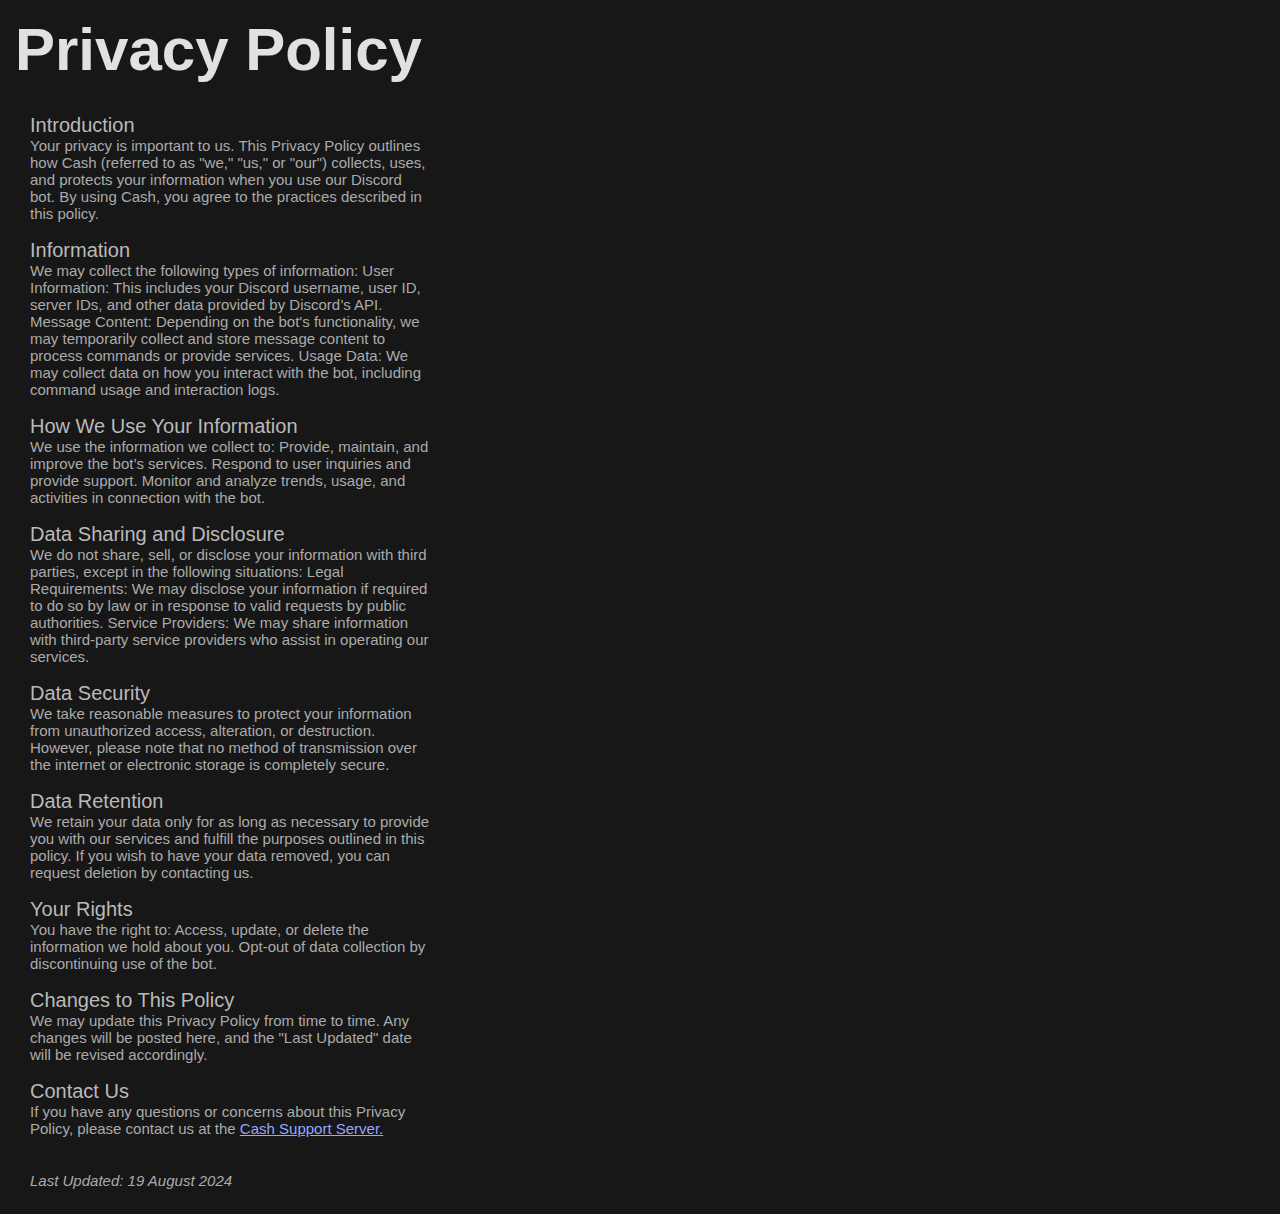
<file: pages/privacy_policy.html>
<!DOCTYPE html>
<html lang="en">
  <head>
    <meta charset="UTF-8" />
    <meta name="viewport" content="width=device-width, initial-scale=1.0" />
    <meta property="og:title" content="privacy policy" />
    <meta
      property="og:url"
      content="https://pupxrl.github.io/cash-webpage/privacy_policy"
    />
    <link rel="icon" href="../images/white.ico" type="image/x-icon" />
    <link rel="stylesheet" href="../css/pages.css" />
    <title>Privacy Policy</title>
  </head>
  <body>
    <section class="placeholder">
      <article class="left-place">
        <h2>Privacy Policy</h2>
        <p>
          <span>Introduction</span>
          <br />
          Your privacy is important to us. This Privacy Policy outlines how Cash
          (referred to as "we," "us," or "our") collects, uses, and protects
          your information when you use our Discord bot. By using Cash, you
          agree to the practices described in this policy.
          <br />
          <br />
          <span>Information</span>
          <br />
          We may collect the following types of information: User
          Information: This includes your Discord username, user ID, server IDs,
          and other data provided by Discord’s API. Message Content: Depending
          on the bot's functionality, we may temporarily collect and store
          message content to process commands or provide services. Usage Data:
          We may collect data on how you interact with the bot, including
          command usage and interaction logs.
          <br />
          <br />
          <span>How We Use Your Information</span>
          <br />
          We use the information we collect to: Provide, maintain, and improve
          the bot’s services. Respond to user inquiries and provide support.
          Monitor and analyze trends, usage, and activities in connection with
          the bot.
          <br />
          <br />
          <span>Data Sharing and Disclosure</span>
          <br />
          We do not share, sell, or disclose your information with third
          parties, except in the following situations: Legal Requirements: We
          may disclose your information if required to do so by law or in
          response to valid requests by public authorities. Service Providers:
          We may share information with third-party service providers who assist
          in operating our services.
          <br />
          <br />
          <span>Data Security</span>
          <br />
          We take reasonable measures to protect your information from
          unauthorized access, alteration, or destruction. However, please note
          that no method of transmission over the internet or electronic storage
          is completely secure.
          <br />
          <br />
          <span>Data Retention</span>
          <br />
          We retain your data only for as long as necessary to provide you with
          our services and fulfill the purposes outlined in this policy. If you
          wish to have your data removed, you can request deletion by contacting
          us.
          <br />
          <br />
          <span>Your Rights</span>
          <br />
          You have the right to: Access, update, or delete the information we
          hold about you. Opt-out of data collection by discontinuing use of the
          bot.
          <br />
          <br />
          <span>Changes to This Policy</span>
          <br />
          We may update this Privacy Policy from time to time. Any changes will
          be posted here, and the "Last Updated" date will be revised
          accordingly.
          <br />
          <br />
          <span>Contact Us</span>
          <br />
          If you have any questions or concerns about this Privacy Policy,
          please contact us at the <a href="https://discord.gg/JV2bjqDfhR">Cash Support Server.</a>
        </p>
        <p><i>Last Updated: 19 August 2024</i></p>
      </article>
    </section>
  </body>
</html>
</file>
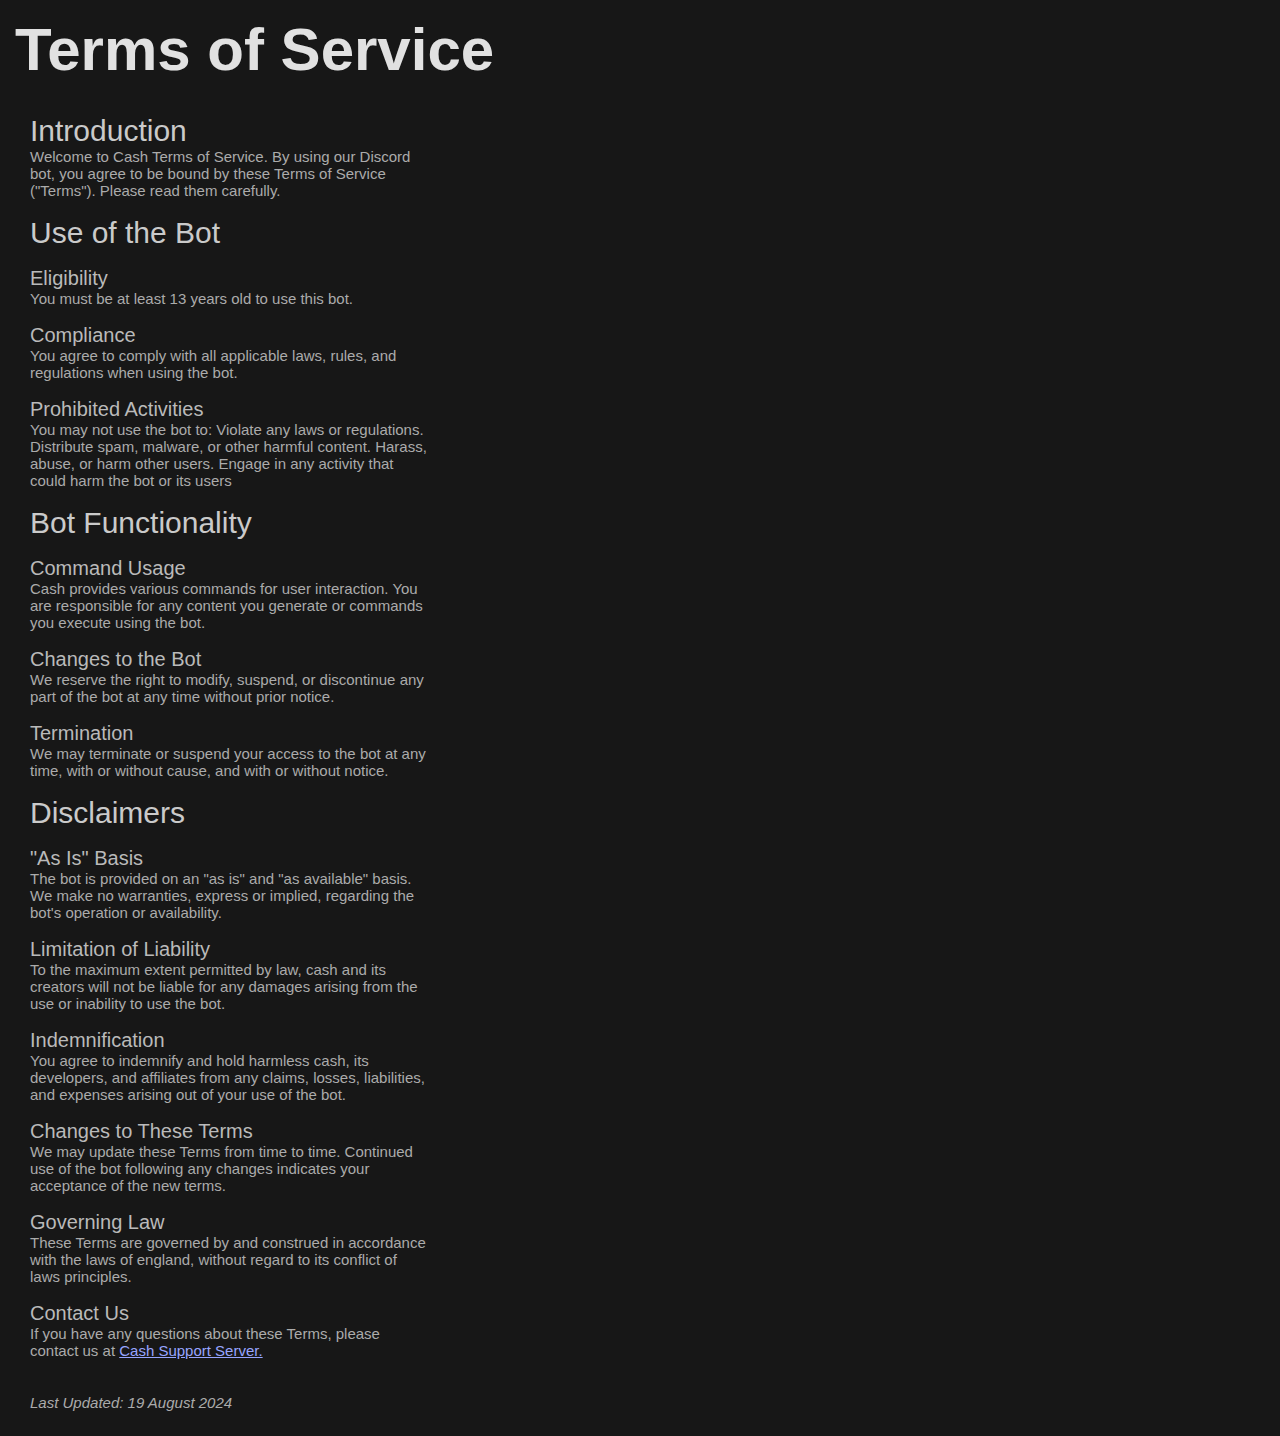
<file: pages/terms.html>
<!DOCTYPE html>
<html lang="en">
  <head>
    <meta charset="UTF-8" />
    <meta name="viewport" content="width=device-width, initial-scale=1.0" />
    <meta property="og:title" content="terms of service" />
    <meta
      property="og:url"
      content="https://pupxrl.github.io/cash-webpage/terms"
    />
    <link rel="icon" href="../images/white.ico" type="image/x-icon" />
    <link rel="stylesheet" href="../css/pages.css" />
    <title>Terms of Service</title>
  </head>
  <body>
    <section class="placeholder">
      <article class="right-place">
        <h2>Terms of Service</h2>
        <p>
          <span id="category">Introduction</span>
          <br />
          Welcome to Cash Terms of Service. By using our Discord bot, you agree
          to be bound by these Terms of Service ("Terms"). Please read them
          carefully.
          <br />
          <br />
          <span id="category">Use of the Bot</span>
          <br />
          <br />
          <span class="second-span">Eligibility</span>
          <br />
          You must be at least 13 years old to use this bot.
          <br />
          <br />
          <span class="second-span">Compliance</span>
          <br />
          You agree to comply with all applicable laws, rules, and regulations
          when using the bot.
          <br />
          <br />
          <span class="second-span">Prohibited Activities</span>
          <br />
          You may not use the bot to: Violate any laws or regulations.
          Distribute spam, malware, or other harmful content. Harass, abuse, or
          harm other users. Engage in any activity that could harm the bot or
          its users
          <br />
          <br />
          <span id="category">Bot Functionality</span>
          <br />
          <br />
          <span class="second-span">Command Usage</span>
          <br />
          Cash provides various commands for user interaction. You are
          responsible for any content you generate or commands you execute using
          the bot.
          <br />
          <br />
          <span class="second-span">Changes to the Bot</span>
          <br />
          We reserve the right to modify, suspend, or discontinue any part of
          the bot at any time without prior notice.
          <br />
          <br />
          <span>Termination</span>
          <br />
          We may terminate or suspend your access to the bot at any time, with
          or without cause, and with or without notice.
          <br />
          <br />
          <span id="category">Disclaimers</span>
          <br />
          <br />
          <span class="second-span">"As Is" Basis</span>

          <br />
          The bot is provided on an "as is" and "as available" basis. We make no
          warranties, express or implied, regarding the bot's operation or
          availability.
          <br />
          <br />
          <span class="second-span">Limitation of Liability</span>
          <br />
          To the maximum extent permitted by law, cash and its creators will not
          be liable for any damages arising from the use or inability to use the
          bot.
          <br />
          <br />
          <span>Indemnification</span>
          <br />
          You agree to indemnify and hold harmless cash, its developers, and
          affiliates from any claims, losses, liabilities, and expenses arising
          out of your use of the bot.
          <br />
          <br />
          <span>Changes to These Terms</span>
          <br />
          We may update these Terms from time to time. Continued use of the bot
          following any changes indicates your acceptance of the new terms.
          <br />
          <br />
          <span>Governing Law</span>
          <br />
          These Terms are governed by and construed in accordance with the laws
          of england, without regard to its conflict of laws principles.
          <br />
          <br />
          <span>Contact Us</span>
          <br />
          If you have any questions about these Terms, please contact us at
          <a href="https://discord.gg/JV2bjqDfhR">Cash Support Server.</a>
        </p>

        <p><i>Last Updated: 19 August 2024</i></p>
      </article>
    </section>
  </body>
</html>
</file>
<file: css/pages.css>
body {
  background-color: rgb(23, 23, 23);
  color: rgb(225, 225, 225);
  font-family: "Montserrat", sans-serif;
  overflow: scroll;
  margin: 0;
  display: flex;
  flex-direction: column;
  align-items: start;
  justify-content: left;
  height: 100vh;
  overflow-x: hidden;
}

h2 {
  font-family: "Gill Sans", "Gill Sans MT", Calibri, "Trebuchet MS", sans-serif;
  padding: 5px;
  font-size: 60px;
  margin: 10px;
}

#category {
  font-size: 30px;
  color: rgb(202, 202, 202);
}

span {
  color: rgb(186, 186, 186);
  font-weight: bolder;
  font-size: 20px;
}

p {
  max-width: 400px;
  color: rgb(171, 171, 171);
  font-size: 15px;
  font-weight: 100;
  margin-left: 20px;
  padding: 10px;
}

a {
  color: rgb(151, 165, 255);
}

a:hover {
  color: grey;
}
</file>
